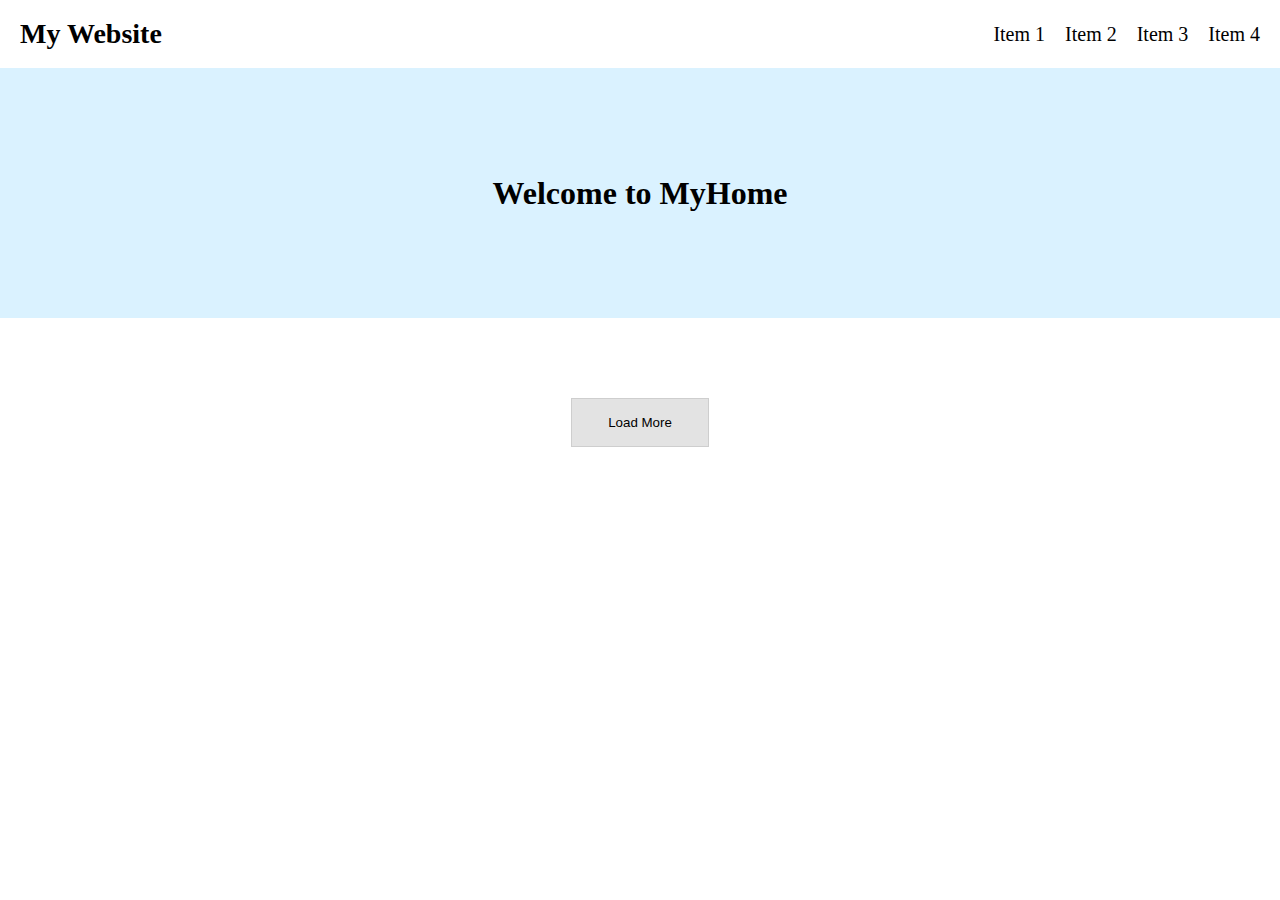
<file: week3/index.html>
<!DOCTYPE html>
<html lang="en">
  <head>
    <meta charset="UTF-8" />
    <meta name="viewport" content="width=device-width, initial-scale=1.0" />
    <title>WeHelp week3</title>
    <link rel="stylesheet" href="./css/reset.css" />
    <link rel="stylesheet" href="./css/style.css" />
    <script defer src="addAttractions.js"></script>
    <script defer src="dropDown.js"></script>
  </head>
  <body>
    <header>
      <h1>My Website</h1>
      <nav id="dropdown" class="dropdown">
        <ul id="dropdownMenu" class="dropdown-menu">
          <li><a href="#">Item 1</a></li>
          <li><a href="#">Item 2</a></li>
          <li><a href="#">Item 3</a></li>
          <li><a href="#">Item 4</a></li>
        </ul>
        <a href="#" class="dropdown-icon" onclick="showDropdownMenu();">
          <img src="./img/hamburger.svg" alt="hamburger icon" />
        </a>
      </nav>
    </header>
    <div class="welcome"><h2>Welcome to MyHome</h2></div>
    <div class="content container">
      <div id="img-showcase-sm" class="img-showcase-sm"></div>
      <div id="img-showcase" class="img-showcase"></div>
      <button
        id="showcase-more-btn"
        class="showcase-more-btn"
        onClick="addShowCase()"
      >
        Load More
      </button>
    </div>
  </body>
</html>
</file>
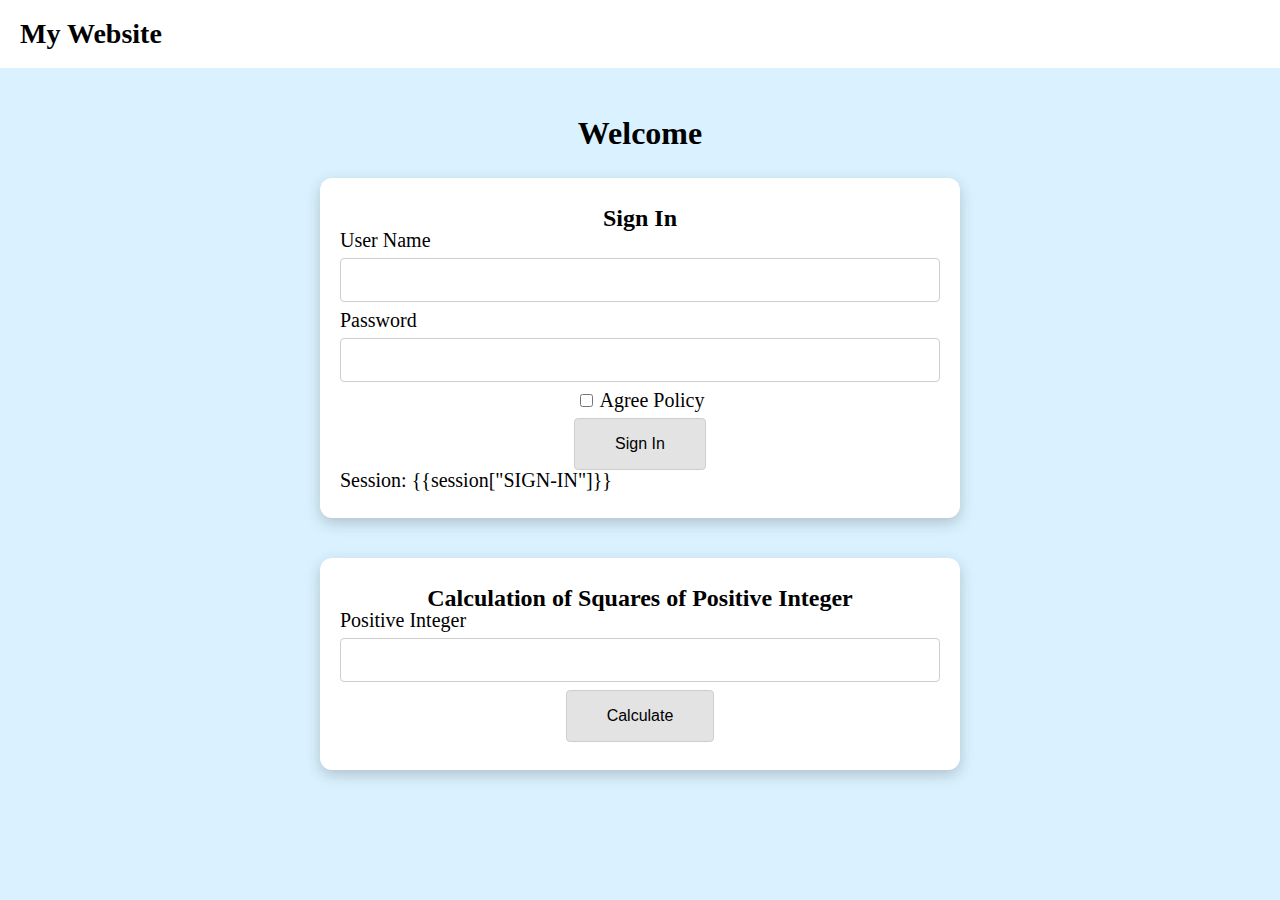
<file: week4/my_app/templates/index.html>
<!DOCTYPE html>
<html lang="en">
  <head>
    <meta charset="UTF-8" />
    <meta name="viewport" content="width=device-width, initial-scale=1.0" />
    <title>My Website</title>
    <link rel="stylesheet" href="../static/reset.css" />
    <link rel="stylesheet" href="../static/style.css" />
    <script defer src="../static/main.js"></script>
  </head>
  <body>
    <header>
      <h1><a href="/" class="d-block">My Website</a></h1>
    </header>
    <div class="welcome page-title">Welcome</div>

    <div class="container box mb-40">
      <form
        action="/signin"
        method="post"
        name="signIn"
        onsubmit="return checkAgreePolicy()"
      >
        <h2 class="text-center">Sign In</h2>
        <label for="username">User Name</label>
        <input type="text" name="username" />
        <!-- <input type="text" name="username" required /> -->
        <label for="password">Password</label>
        <input type="password" name="password" />
        <label class="policy-agree">
          <input type="checkbox" name="policy" />
          Agree Policy
        </label>
        <input class="button" type="submit" value="Sign In" />
        <p>Session: {{session["SIGN-IN"]}}</p>
      </form>
    </div>

    <div class="container box">
      <form name="square" onsubmit="redirectSquare(event)">
        <h2 class="text-center">Calculation of Squares of Positive Integer</h2>
        <label for="positiveInt">Positive Integer</label>
        <input id="positiveInt" type="text" name="positiveInt" />
        <input class="button" type="submit" value="Calculate" />
      </form>
    </div>
  </body>
  <script>
    const redirectSquare = (event) => {
      event.preventDefault();
      const positiveInt = document.getElementById("positiveInt");
      const intValue = parseFloat(positiveInt.value);

      if (intValue > 0 && Number.isInteger(intValue)) {
        const rootUrl = window.location.origin;
        let squareUrl = `${rootUrl}/square/${intValue}`;
        window.location = squareUrl;
      } else {
        alert("Please enter a positive number !");
      }
    };
  </script>
</html>
</file>
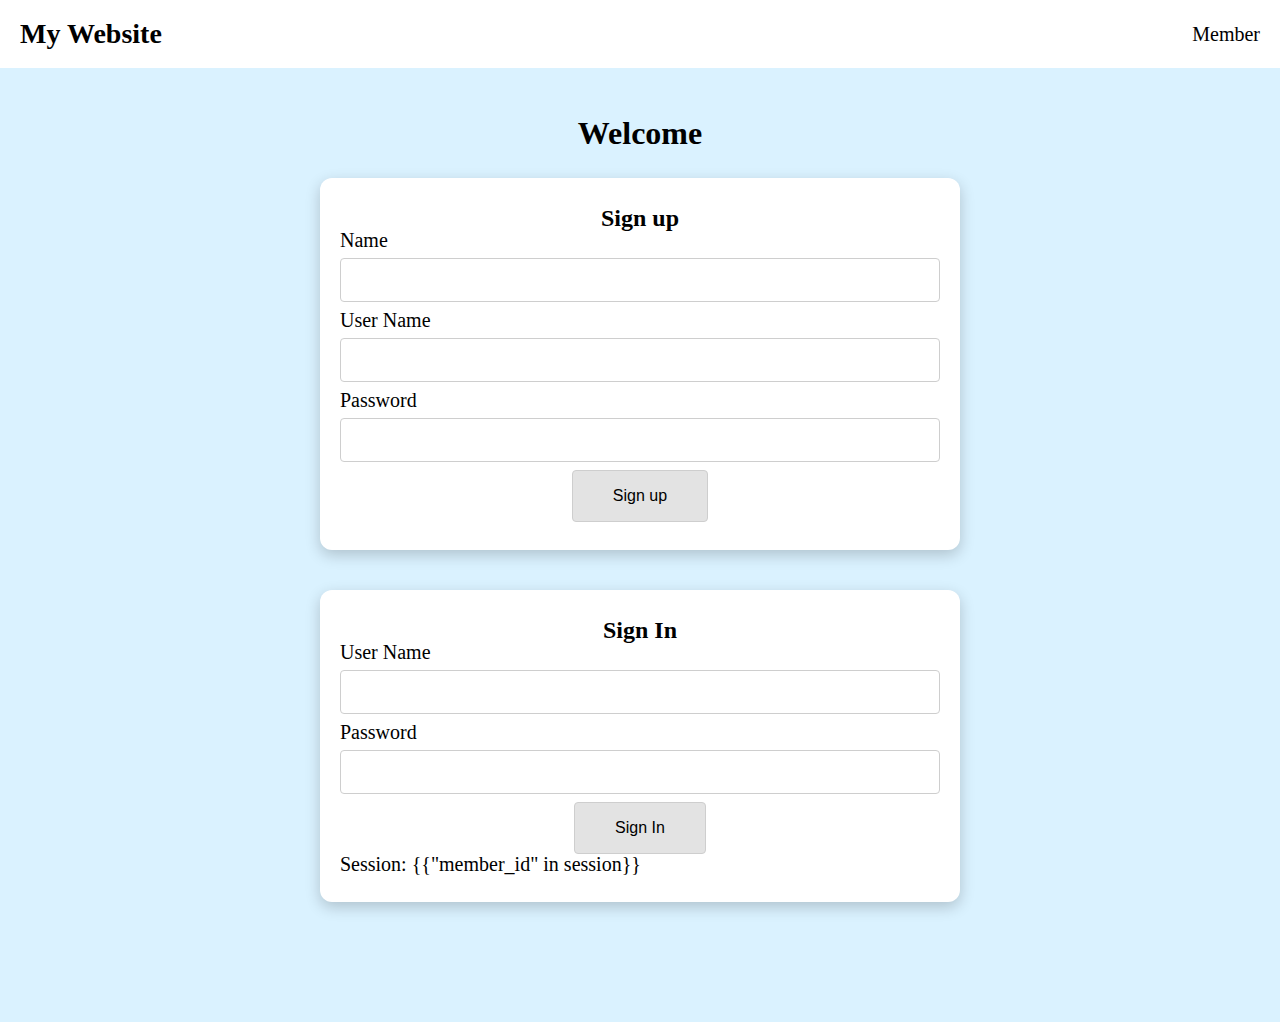
<file: week6/my_app/templates/index.html>
<!DOCTYPE html>
<html lang="en">
  <head>
    <meta charset="UTF-8" />
    <meta name="viewport" content="width=device-width, initial-scale=1.0" />
    <title>My Website</title>
    <link rel="stylesheet" href="../static/reset.css" />
    <link rel="stylesheet" href="../static/style.css" />
    <script defer src="../static/main.js"></script>
  </head>
  <body>
    <header>
      <h1><a href="/" class="d-block">My Website</a></h1>
      <nav><a href="/member">Member</a></nav>
    </header>
    <div class="welcome page-title">Welcome</div>

    <div class="container box mb-40">
      <form
        action="/signup"
        method="post"
        name="signUp"
        onsubmit="return checkSignup()"
      >
        <h2 class="text-center">Sign up</h2>
        <label for="name">Name</label>
        <input type="text" name="name" />
        <label for="username">User Name</label>
        <input type="text" name="username" />
        <label for="password">Password</label>
        <input type="password" name="password" />
        <input class="button" type="submit" value="Sign up" />
      </form>
    </div>

    <div class="container box mb-40">
      <form
        action="/signin"
        method="post"
        name="signIn"
        onsubmit="return checkSignIn()"
      >
        <h2 class="text-center">Sign In</h2>
        <label for="username">User Name</label>
        <input type="text" name="username" />
        <!-- <input type="text" name="username" required /> -->
        <label for="password">Password</label>
        <input type="password" name="password" />
        <input class="button" type="submit" value="Sign In" />
        <p>Session: {{"member_id" in session}}</p>
      </form>
    </div>
  </body>
</html>
</file>
<file: week3/css/style.css>
body {
  font-size: 20px;
  padding-bottom: 80px;
}
*,
*::after,
*::before {
  box-sizing: border-box;
  /* outline: 1px solid orange; */
}

a {
  text-decoration: none;
  color: inherit;
}

img {
  display: block;
  /* responsive */
  width: 100%;
  height: auto;
}

.container {
  margin: 0 auto;
  width: 1200px;
}

@media (max-width: 1200px) {
  .container {
    width: 90%;
  }
}

/* header */
header {
  position: relative;
  display: flex;
  justify-content: space-between;
  align-items: center;
  padding: 20px;
}

h1 {
  font-size: 28px;
  font-weight: bold;
}

nav {
  display: flex;
  gap: 20px;
}

.dropdown-menu {
  display: flex;
  gap: 20px;
}

.dropdown-icon {
  display: none;
  width: 28px;
}

.welcome {
  height: 250px;
  display: flex;
  align-items: center;
  justify-content: center;
  margin-bottom: 40px;

  background-color: rgb(218, 242, 255);
  font-size: 2rem;
  font-weight: bold;
}

/* content */
.content {
  text-align: center;
}

.card {
  display: flex;
  flex: auto;
}

.card-image {
  overflow: hidden;
}

.card-title {
  display: flex;
  align-items: center;
  padding: 10px;

  background-color: rgb(225, 242, 255, 70%);
}

.img-showcase-sm {
  display: flex;
  flex-wrap: wrap;
  margin-bottom: 20px;
  gap: 20px;
}

.img-showcase-sm .card {
  width: 30%;
  height: 50px;
}

.img-showcase-sm .card-image {
  width: 80px;
}

/* resize image  */
.img-showcase-sm img {
  max-width: 100%;
  max-height: 100%;
  object-fit: cover;
}

.img-showcase-sm .card-title {
  flex-grow: 1;
}

.img-showcase {
  display: flex;
  flex-wrap: wrap;
  margin-bottom: 20px;
  gap: 20px;
}

.img-showcase .card {
  position: relative;
  width: calc(100% / 6 - 17px);
  height: 250px;
  flex-direction: column;
}

.img-showcase .card-image {
  flex-grow: 1;
}

.img-showcase .card-image img {
  height: 100%;
  object-fit: cover;
}

.card-favorite-icon {
  position: absolute;
  top: 10px;
  right: 10px;
  width: 24px;
}

.card-favorite-icon:hover {
  cursor: pointer;
}

.img-showcase .card-title {
  position: absolute;
  bottom: 0px;
  width: 100%;
  justify-content: center;

  background-color: rgb(255, 255, 255, 50%);
}

.showcase-more-btn {
  display: inline;
  text-align: center;
  padding: 16px 36px;
  background-color: #e3e3e3;
  border: 1px solid rgb(206, 206, 206);
}

.showcase-more-btn:hover {
  background-color: rgb(206, 206, 206);
  cursor: pointer;
}

@media (max-width: 1200px) {
  .img-showcase-sm .card {
    width: 45%;
  }
  .img-showcase .card {
    width: calc(100% / 4 - 15px);
  }
}

@media (max-width: 600px) {
  .dropdown-menu {
    display: none;
    position: fixed;
    z-index: 1;
    top: 0px;
    right: 0px;
    width: 60vw;
    height: 100vh;
    flex-direction: column;
    gap: 0px;

    background-color: #ffffff;
    box-shadow: 0px 5px 15px rgba(0, 0, 0, 0.5);
  }

  .dropdown-menu.show {
    display: flex;
  }

  .dropdown-menu a {
    display: block;
    padding: 20px;
    text-align: center;
  }

  .dropdown-menu a:hover {
    background-color: rgb(244, 244, 244);
  }

  .dropdown-icon {
    display: block;
  }

  .img-showcase-sm .card {
    width: 100%;
  }

  .img-showcase .card {
    width: 100%;
  }
}
</file>
<file: week4/my_app/static/style.css>
/* --- utils --- */

.d-block {
  display: block;
}

.text-center {
  text-align: center;
}

.mb-40 {
  margin-bottom: 40px;
}

/* --- base --- */
body {
  font-size: 20px;
  padding-bottom: 80px;
  background-color: rgb(218, 242, 255);
}
*,
*::after,
*::before {
  box-sizing: border-box;
  /* outline: 1px solid orange; */
}

a {
  text-decoration: none;
  color: inherit;
}

img {
  display: block;
  /* responsive */
  width: 100%;
  height: auto;
}

.container {
  width: 1200px;
  margin-left: auto;
  margin-right: auto;

  background-color: #fff;

  @media (max-width: 1200px) {
    width: 90%;
  }
}

/* header */
header {
  position: relative;
  display: flex;
  justify-content: space-between;
  align-items: center;
  padding: 20px;
  margin-bottom: 40px;

  background-color: #fff;
}

h1 {
  font-size: 28px;
  font-weight: bold;
}

h2 {
  font-size: 24px;
  font-weight: bold;
}

/* --- main --- */

/* auth  */
.box {
  width: 50%;
  padding: 20px;

  border-radius: 12px;
  box-shadow: 0px 5px 15px rgba(0, 0, 0, 0.2);

  @media (max-width: 1200px) {
    width: 70%;
  }

  @media (max-width: 600px) {
    width: 90%;
  }
}

.box > * {
  margin: 8px 0px;
}

.welcome,
.page-title {
  height: 50px;
  display: flex;
  align-items: center;
  justify-content: center;
  margin-bottom: 20px;

  font-size: 2rem;
  font-weight: bold;
}

input[type="text"],
input[type="password"],
label.policy-agree {
  display: block;
  margin: 8px 0px;
}

input[type="text"],
input[type="password"] {
  width: 100%;
  padding: 12px 20px;
  border: 1px solid rgb(206, 206, 206);

  font-size: 16px;
  border-radius: 4px;
}

label.policy-agree {
  text-align: center;
}

.button {
  display: block;
  margin-left: auto;
  margin-right: auto;
  padding: 16px 40px;
  border: 1px solid rgb(206, 206, 206);
  background-color: #e3e3e3;

  font-size: 16px;
  border-radius: 4px;
}

.button:hover {
  background-color: rgb(206, 206, 206);
  cursor: pointer;
}
</file>
<file: week6/my_app/static/style.css>
/* --- utils --- */

.d-block {
  display: block;
}

.text-center {
  text-align: center;
}

.mb-40 {
  margin-bottom: 40px;
}

.bold {
  font-weight: bold;
}

/* --- base --- */
body {
  font-size: 20px;
  padding-bottom: 80px;
  background-color: rgb(218, 242, 255);
}
*,
*::after,
*::before {
  box-sizing: border-box;
  /* outline: 1px solid orange; */
}

a {
  text-decoration: none;
  color: inherit;
}

img {
  display: block;
  /* responsive */
  width: 100%;
  height: auto;
}

li {
  list-style-type: none;
  margin-bottom: 8px;
}

.container {
  width: 1200px;
  margin-left: auto;
  margin-right: auto;

  background-color: #fff;

  @media (max-width: 1200px) {
    width: 90%;
  }
}

/* header */
header {
  position: relative;
  display: flex;
  justify-content: space-between;
  align-items: center;
  padding: 20px;
  margin-bottom: 40px;

  background-color: #fff;
}

h1 {
  font-size: 28px;
  font-weight: bold;
}

h2 {
  font-size: 24px;
  font-weight: bold;
}

/* --- main --- */

/* auth  */
.box {
  width: 50%;
  padding: 20px;

  border-radius: 12px;
  box-shadow: 0px 5px 15px rgba(0, 0, 0, 0.2);

  @media (max-width: 1200px) {
    width: 70%;
  }

  @media (max-width: 600px) {
    width: 90%;
  }
}

.box > * {
  margin: 8px 0px;
}

.welcome,
.page-title {
  height: 50px;
  display: flex;
  align-items: center;
  justify-content: center;
  margin-bottom: 20px;

  font-size: 2rem;
  font-weight: bold;
}

input[type="text"],
input[type="password"] {
  display: block;
  margin: 8px 0px;
}

input[type="text"],
input[type="password"] {
  width: 100%;
  padding: 12px 20px;
  border: 1px solid rgb(206, 206, 206);

  font-size: 16px;
  border-radius: 4px;
}

.button {
  display: block;
  margin-left: auto;
  margin-right: auto;
  padding: 16px 40px;
  border: 1px solid rgb(206, 206, 206);
  background-color: #e3e3e3;

  font-size: 16px;
  border-radius: 4px;
}

.button:hover {
  background-color: rgb(206, 206, 206);
  cursor: pointer;
}
</file>
